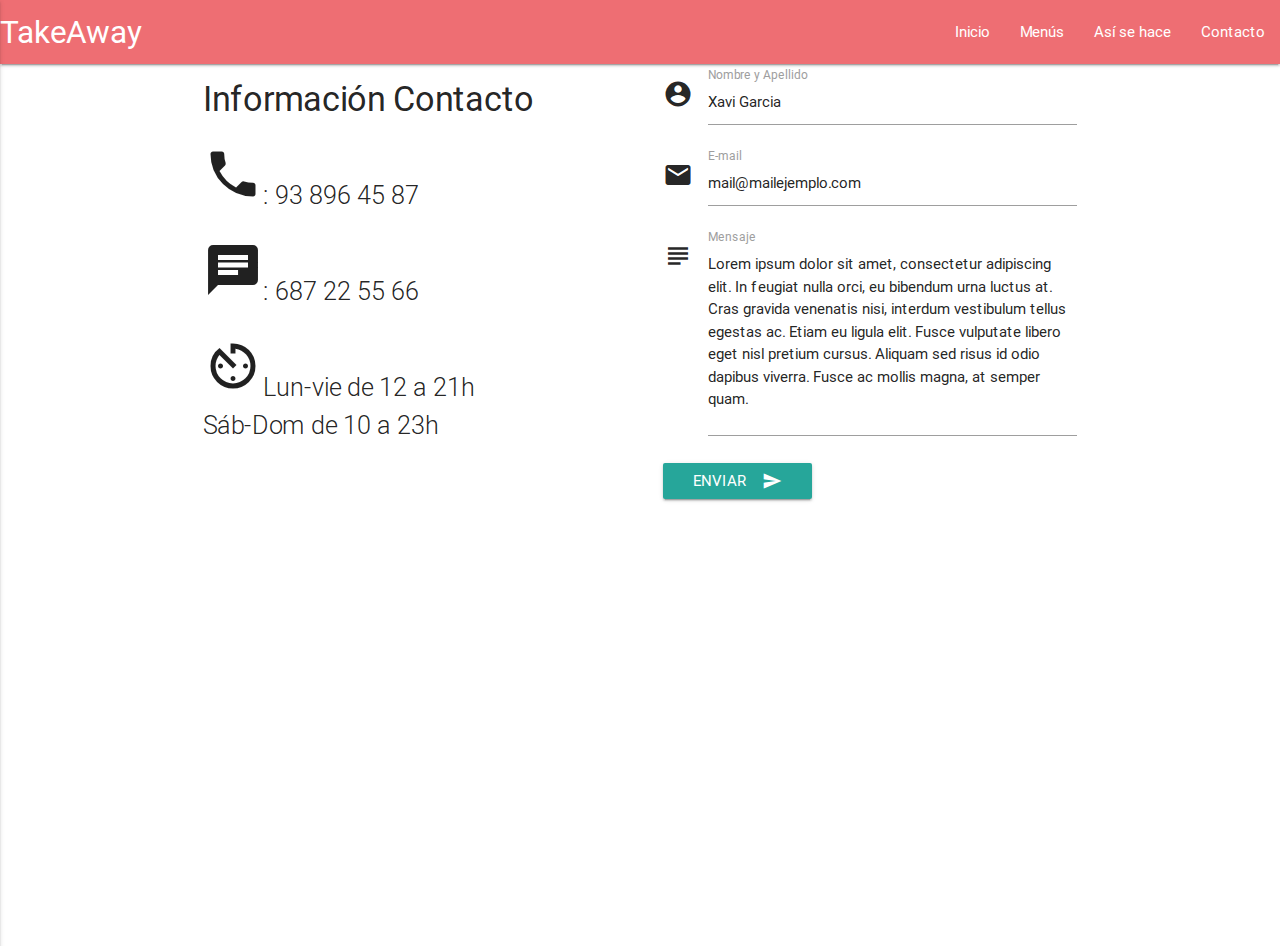
<file: contacto.html>
<!DOCTYPE html>
  <html>
    <head>
      <!--Import Google Icon Font-->
      <link href="http://fonts.googleapis.com/icon?family=Material+Icons" rel="stylesheet">
      <!--Import materialize.css-->
      <link type="text/css" rel="stylesheet" href="css/materialize.min.css"  media="screen,projection"/>

      <!--Let browser know website is optimized for mobile-->
      <meta name="viewport" content="width=device-width, initial-scale=1.0"/>
    </head>

    <body>
      <!--Import jQuery before materialize.js-->
      <script type="text/javascript" src="https://code.jquery.com/jquery-2.1.1.min.js"></script>
      <script type="text/javascript" src="js/materialize.min.js"></script>
	  <script>
		$( document ).ready(function(){
			$(".button-collapse").sideNav();
		})
	  </script>
	  <header>
		<nav>
			<div class="nav-wrapper">
			  <a href="#!" class="brand-logo">TakeAway</a>
			  <a href="#" data-activates="mobile-demo" class="button-collapse"><i class="material-icons">menu</i></a>
			  <!-- Navegació per pantalles grans -->
			  <ul class="right hide-on-med-and-down">
				<li><a href="index.html">Inicio</a></li>
				<li><a href="menus.html">Menús</a></li>
				<li><a href="comoHacemos.html">Así se hace</a></li>
				<li><a href="contacto.html">Contacto</a></li>
			  </ul>
			  <ul class="side-nav" id="mobile-demo">
				<li><a href="index.html">Inicio</a></li>
				<li><a href="menus.html">Menús</a></li>
				<li><a href="comoHacemos.html">Así se hace</a></li>
				<li><a href="contacto.html">Contacto</a></li>
			  </ul>
			</div>
		  </nav>
	  </header>
	  <main>
	  <div class="container">
		<div class="row">
			<!-- se declara div para area info -->
			<div class="col s12 m6 l6">
				<!-- se declara area para telf/whats/redes sociales -->
			<div class="col s12 m12 l12">
				<h4>Información Contacto</h4>
				<p class="flow-text"><i class="medium material-icons">phone</i>: 93 896 45 87</p>
				<p class="flow-text"><i class="medium material-icons">chat</i>: 687 22 55 66</p>
				<p class="flow-text"><i class="medium material-icons">av_timer</i>Lun-vie de 12 a 21h<br>
				Sáb-Dom de 10 a 23h</p>
			</div>
				<!-- se declara area para mapa google maps -->
				<div class="col s12 m12 l12">
					<iframe src="https://www.google.com/maps/embed?pb=!1m18!1m12!1m3!1d2995.4645827175063!2d1.6981210542153617!3d41.34225469382813!2m3!1f0!2f0!3f0!3m2!1i1024!2i768!4f13.1!3m3!1m2!1s0x12a4798ee28317e3%3A0x80149c66fa1200fb!2sCentre+Ensenyaments+T%C3%A8cnics+Pened%C3%A8s+SL!5e0!3m2!1ses!2ses!4v1489146965274" width="100%" height="450" frameborder="0" style="border:0" allowfullscreen></iframe>
				</div>
			</div>
			<!-- se declara div para area form -->
			<div class="col s12 m6 l6">
<form action="php/recibeContact.php" method="post">
	<div class="input-field col s12">
          <i class="material-icons prefix">account_circle</i>
        <input name="nombre" id="nombre" type="text" class="validate" value="Xavi Garcia" required>
        <label for="nombre">Nombre y Apellido</label>
    </div>
	<div class="input-field col s12">
          <i class="material-icons prefix">email</i>
        <input name="email" id="email" type="text" class="validate" value="mail@mailejemplo.com" required>
        <label for="email">E-mail</label>
    </div>

	<div class="input-field col s12">
          <i class="material-icons prefix">subject</i>
		  <textarea name="mensaje" id="mensaje"  class="materialize-textarea">Lorem ipsum dolor sit amet, consectetur adipiscing elit. In feugiat nulla orci, eu bibendum urna luctus at. Cras gravida venenatis nisi, interdum vestibulum tellus egestas ac. Etiam eu ligula elit. Fusce vulputate libero eget nisl pretium cursus. Aliquam sed risus id odio dapibus viverra. Fusce ac mollis magna, at semper quam.</textarea>
          <label for="mensaje">Mensaje</label>
	</div>
	<div class="col s12">
		<button class="btn waves-effect waves-light" type="submit" name="action">Enviar
		<i class="material-icons right">send</i>
		</button>
	</div>
		</form>
			</div>
		</div>
	  </div>
	  </main>
	  
	  
	  
	  
	  
	  
	  
	  
	  
	  
	  
	  
	  
	  
	  
	  
	  
	  
	  
	  
	  
	  
    </body>
  </html>
</file>
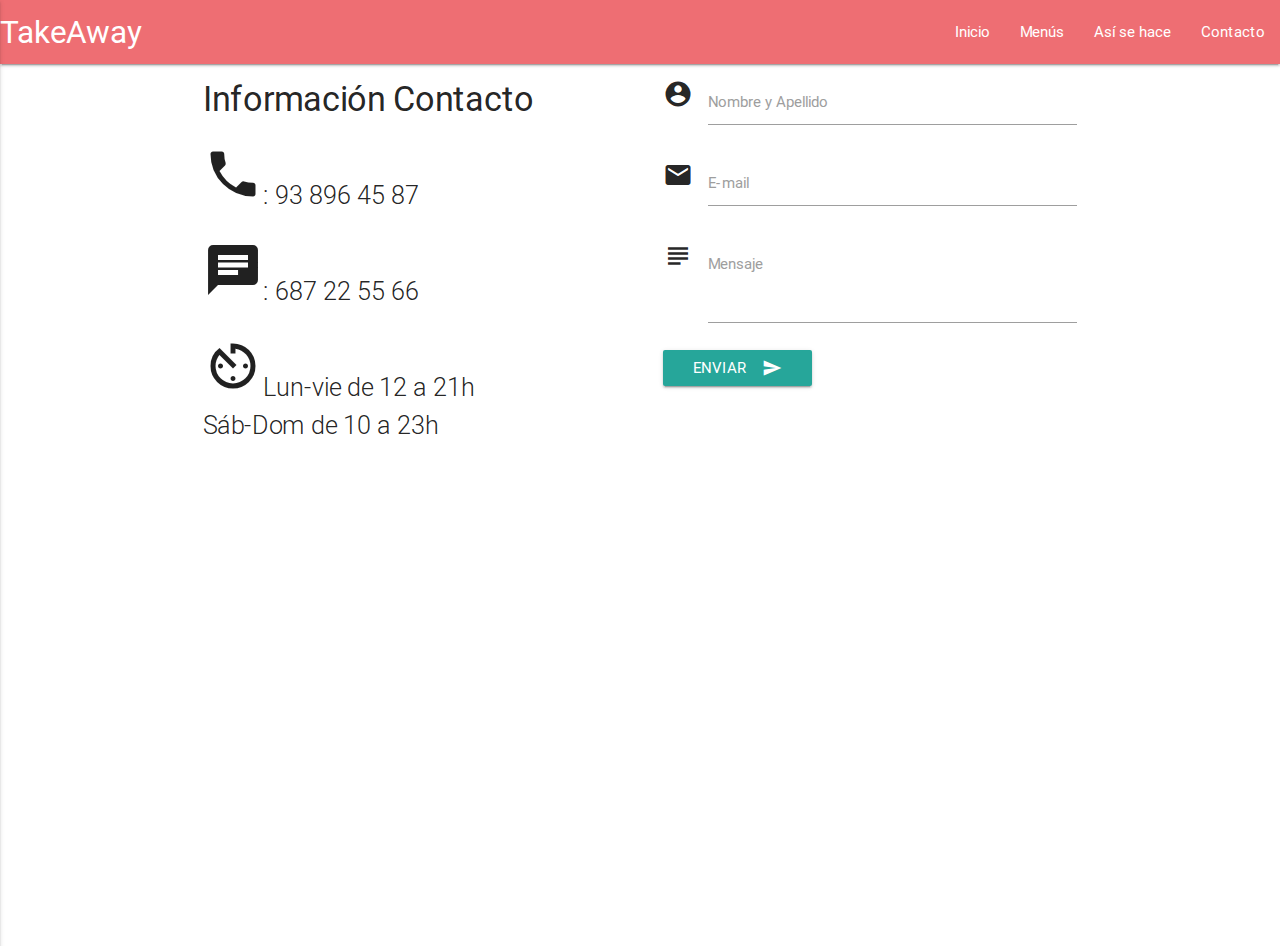
<file: spootify.html>
<!DOCTYPE html>
  <html>
    <head>
      <!--Import Google Icon Font-->
      <link href="http://fonts.googleapis.com/icon?family=Material+Icons" rel="stylesheet">
      <!--Import materialize.css-->
      <link type="text/css" rel="stylesheet" href="css/materialize.min.css"  media="screen,projection"/>

      <!--Let browser know website is optimized for mobile-->
      <meta name="viewport" content="width=device-width, initial-scale=1.0"/>
    </head>

    <body>
      <!--Import jQuery before materialize.js-->
      <script type="text/javascript" src="https://code.jquery.com/jquery-2.1.1.min.js"></script>
      <script type="text/javascript" src="js/materialize.min.js"></script>
	  <script>
		$( document ).ready(function(){
			$(".button-collapse").sideNav();
		})
		$.ajax({
   type : 'GET',
   url : 'https://api.spotify.com/v1/search',
   data : {'q':'coldplay','type':'artist'},
   dataType : 'json',
   success : function(data) {
      $.each(data, function(i, item) {
    console.log(item);
});
   },
}) ;
	  </script>
	  <header>
		<nav>
			<div class="nav-wrapper">
			  <a href="#!" class="brand-logo">TakeAway</a>
			  <a href="#" data-activates="mobile-demo" class="button-collapse"><i class="material-icons">menu</i></a>
			  <!-- Navegació per pantalles grans -->
			  <ul class="right hide-on-med-and-down">
				<li><a href="index.html">Inicio</a></li>
				<li><a href="menus.html">Menús</a></li>
				<li><a href="comoHacemos.html">Así se hace</a></li>
				<li><a href="contacto.html">Contacto</a></li>
			  </ul>
			  <ul class="side-nav" id="mobile-demo">
				<li><a href="index.html">Inicio</a></li>
				<li><a href="menus.html">Menús</a></li>
				<li><a href="comoHacemos.html">Así se hace</a></li>
				<li><a href="contacto.html">Contacto</a></li>
			  </ul>
			</div>
		  </nav>
	  </header>
	  <main>
	  <div class="container">
		<div class="row">
			<!-- se declara div para area info -->
			<div class="col s12 m6 l6">
				<!-- se declara area para telf/whats/redes sociales -->
			<div class="col s12 m12 l12">
				<h4>Información Contacto</h4>
				<p class="flow-text"><i class="medium material-icons">phone</i>: 93 896 45 87</p>
				<p class="flow-text"><i class="medium material-icons">chat</i>: 687 22 55 66</p>
				<p class="flow-text"><i class="medium material-icons">av_timer</i>Lun-vie de 12 a 21h<br>
				Sáb-Dom de 10 a 23h</p>
			</div>
				<!-- se declara area para mapa google maps -->
				<div class="col s12 m12 l12">
					<iframe src="https://www.google.com/maps/embed?pb=!1m18!1m12!1m3!1d2995.4645827175063!2d1.6981210542153617!3d41.34225469382813!2m3!1f0!2f0!3f0!3m2!1i1024!2i768!4f13.1!3m3!1m2!1s0x12a4798ee28317e3%3A0x80149c66fa1200fb!2sCentre+Ensenyaments+T%C3%A8cnics+Pened%C3%A8s+SL!5e0!3m2!1ses!2ses!4v1489146965274" width="100%" height="450" frameborder="0" style="border:0" allowfullscreen></iframe>
				</div>
			</div>
			<!-- se declara div para area form -->
			<div class="col s12 m6 l6">
		<form action="php/recibeContact.php" method="post">
	<div class="input-field col s12">
          <i class="material-icons prefix">account_circle</i>
        <input name="nombre" id="nombre" type="text" class="validate">
        <label for="nombre">Nombre y Apellido</label>
    </div>
	<div class="input-field col s12">
          <i class="material-icons prefix">email</i>
        <input name="email" id="email" type="text" class="validate">
        <label for="email">E-mail</label>
    </div>

	<div class="input-field col s12">
          <i class="material-icons prefix">subject</i>
		  <textarea name="mensaje" id="mensaje"  class="materialize-textarea"></textarea>
          <label for="mensaje">Mensaje</label>
	</div>
	<div class="col s12">
		<button class="btn waves-effect waves-light" type="submit" name="action">Enviar
		<i class="material-icons right">send</i>
		</button>
	</div>
		</form>
			</div>
		</div>
	  </div>
	  </main>
	  
	  
	  
	  
	  
	  
	  
	  
	  
	  
	  
	  
	  
	  
	  
	  
	  
	  
	  
	  
	  
	  
    </body>
  </html>
</file>
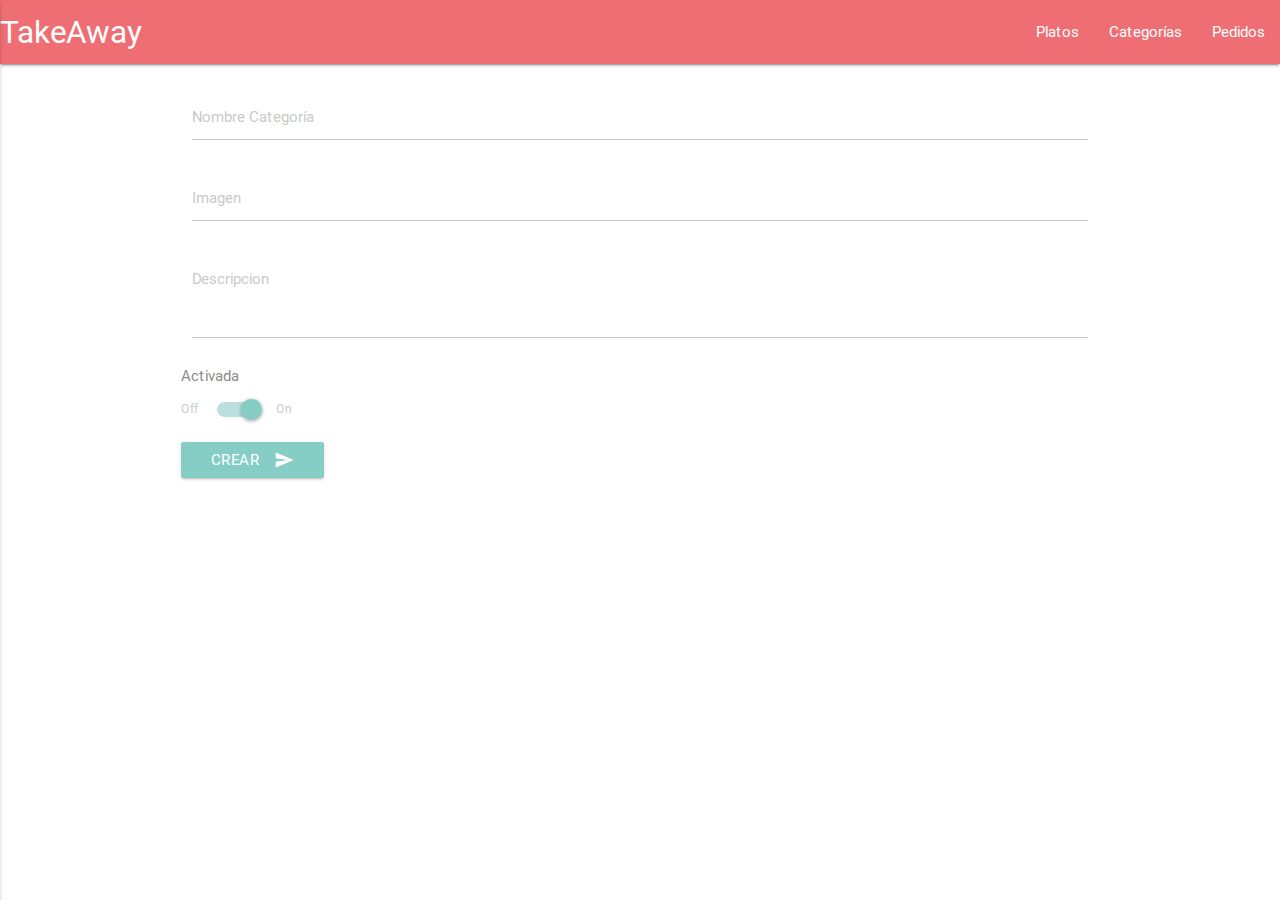
<file: lacueva/addCat.html>
<!DOCTYPE html>
  <html>
    <head>
	 <meta charset="UTF-8">
      <!--Import Google Icon Font-->
      <link href="http://fonts.googleapis.com/icon?family=Material+Icons" rel="stylesheet">
      <!--Import materialize.css-->
      <link type="text/css" rel="stylesheet" href="../css/materialize.min.css"  media="screen,projection"/>

      <!--Let browser know website is optimized for mobile-->
      <meta name="viewport" content="width=device-width, initial-scale=1.0"/>
    </head>

    <body>
      <!--Import jQuery before materialize.js-->
      <script type="text/javascript" src="https://code.jquery.com/jquery-2.1.1.min.js"></script>
      <script type="text/javascript" src="../js/materialize.min.js"></script>
	  <script src="js/addCat.js">		
	  </script>
	  <header>
		<!-- Submenu Categorías -->
		<ul id="cats" class="dropdown-content">
		  <li><a href="addCat.html">Crear</a></li>
		  <li><a href="catList.html">Listado</a></li>
		</ul>
		<!-- Submenu Platos -->
		<ul id="plats" class="dropdown-content">
		  <li><a href="addPlat.html">Crear</a></li>
		  <li><a href="index.html">Listado</a></li>
		</ul>
		<nav>
			<div class="nav-wrapper">
			  <a href="#!" class="brand-logo">TakeAway</a>
			  <a href="#" data-activates="mobile-demo" class="button-collapse"><i class="material-icons">menu</i></a>
			  <!-- Navegació per pantalles grans -->
			  <ul class="right hide-on-med-and-down">
				<li><a class="dropdown-button" data-activates="plats" href="#!" data-beloworigin="true" data-hover="true">Platos</a></li>
				<li><a class="dropdown-button" data-activates="cats" href="#!" data-beloworigin="true" data-hover="true">Categorías</a></li>
				<li><a href="pedidos.html">Pedidos</a></li>
			  </ul>
			  <ul class="side-nav" id="mobile-demo">
				<li><a href="index.html">Platos</a></li>
				<li><a href="categorias.html">Categorías</a></li>
				<li><a href="pedidos.html">Pedidos</a></li>
			  </ul>
			</div>
		  </nav>
	  </header>
	  <main>
<div class="container">
	<div class="row">
		<form id="formulario">
		<div class="input-field col s12">
          <input id="nombreCat" name="nombre" type="text" class="validate">
          <label for="nombreCat">Nombre Categoría</label>
        </div>
		<div class="input-field col s12">
          <input id="imgCat" name="img" type="text" class="validate">
          <label for="imgCat">Imagen</label>
        </div>
		<div class="input-field col s12">
          <textarea name="descripcion" id="descripcion" class="materialize-textarea"></textarea>
          <label for="descripcion">Descripcion</label>
        </div>
	<p>Activada</p>
	<div class="switch">
    <label>
      Off
      <input name="activada" checked type="checkbox">
      <span class="lever"></span>
      On
    </label>
	</div>
	<br>
	 <button class="btn waves-effect waves-light" type="submit" name="action">Crear
    <i class="material-icons right">send</i>
  </button>
		</form>
	</div>
</div>
	  </main>
	  
	  
	  
	  
	  
	  
	  
	  
	  
	  
	  
	  
	  
	  
	  
	  
    </body>
  </html>
</file>
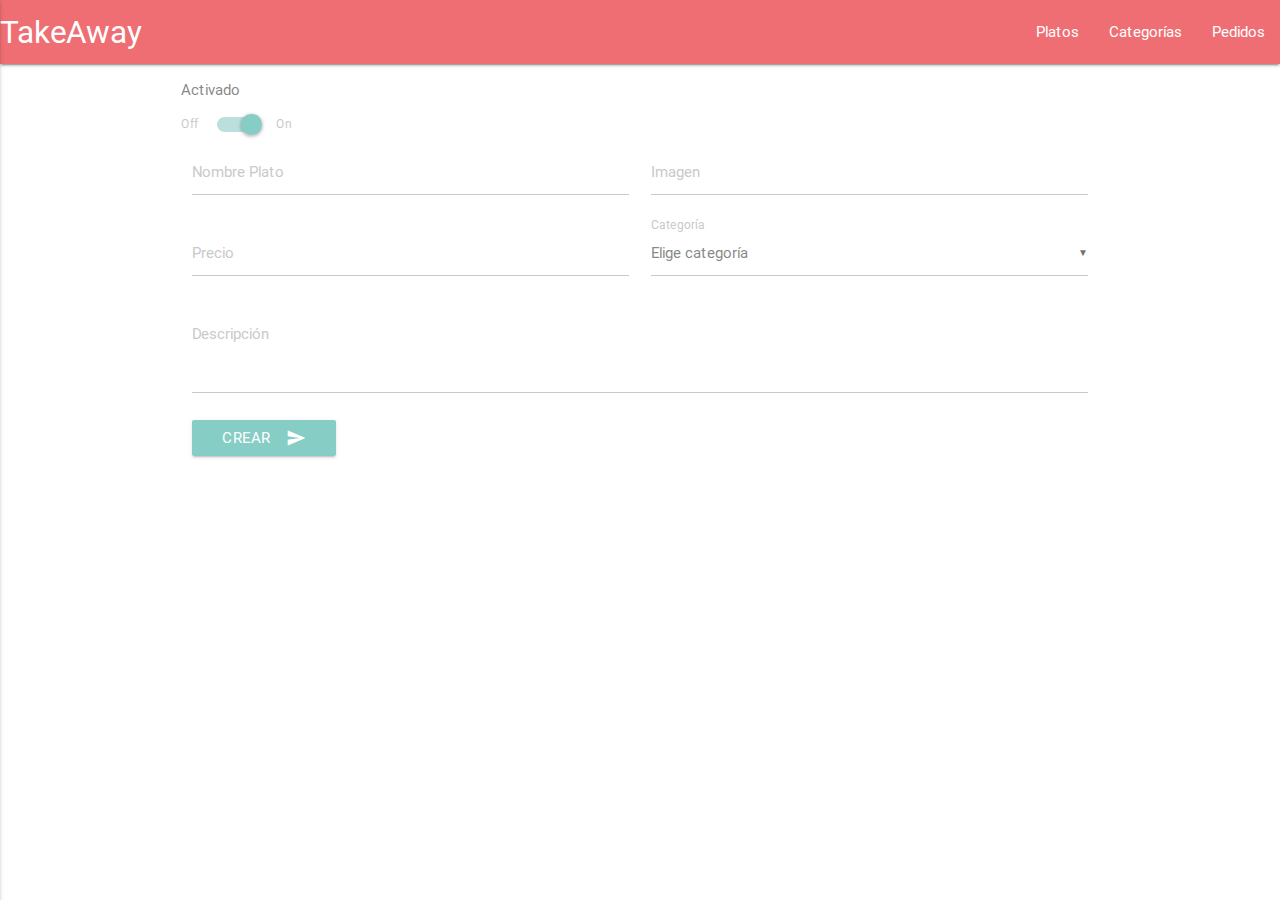
<file: lacueva/addPlat.html>
<!DOCTYPE html>
  <html>
    <head>
      <!--Import Google Icon Font-->
	   <meta charset="UTF-8">
      <link href="http://fonts.googleapis.com/icon?family=Material+Icons" rel="stylesheet">
      <!--Import materialize.css-->
      <link type="text/css" rel="stylesheet" href="../css/materialize.min.css"  media="screen,projection"/>

      <!--Let browser know website is optimized for mobile-->
      <meta name="viewport" content="width=device-width, initial-scale=1.0"/>
    </head>

    <body>
      <!--Import jQuery before materialize.js-->
      <script type="text/javascript" src="https://code.jquery.com/jquery-2.1.1.min.js"></script>
      <script type="text/javascript" src="../js/materialize.min.js"></script>
	  <script src="js/addPlat.js"></script>
	  <header>
		<!-- Submenu Categorías -->
		<ul id="cats" class="dropdown-content">
		  <li><a href="addCat.html">Crear</a></li>
		  <li><a href="catList.html">Listado</a></li>
		</ul>
		<!-- Submenu Platos -->
		<ul id="plats" class="dropdown-content">
		  <li><a href="addPlat.html">Crear</a></li>
		  <li><a href="index.html">Listado</a></li>
		</ul>
		<nav>
			<div class="nav-wrapper">
			  <a href="#!" class="brand-logo">TakeAway</a>
			  <a href="#" data-activates="mobile-demo" class="button-collapse"><i class="material-icons">menu</i></a>
			  <!-- Navegació per pantalles grans -->
			  <ul class="right hide-on-med-and-down">
				<li><a class="dropdown-button" data-activates="plats" href="#!" data-beloworigin="true" data-hover="true">Platos</a></li>
				<li><a class="dropdown-button" data-activates="cats" href="#!" data-beloworigin="true" data-hover="true">Categorías</a></li>
				<li><a href="pedidos.html">Pedidos</a></li>
			  </ul>
			  <ul class="side-nav" id="mobile-demo">
				<li><a href="index.html">Platos</a></li>
				<li><a href="categorias.html">Categorías</a></li>
				<li><a href="pedidos.html">Pedidos</a></li>
			  </ul>
			</div>
		  </nav>
	  </header>
	  <main class="container">
<form id="formulario">
	<div class="row">
	<p>Activado</p>
	<div class="switch">
    <label>
      Off
      <input name="activado" checked type="checkbox">
      <span class="lever"></span>
      On
    </label>
	</div>
		<div class="input-field col s12 m6 l6">
          <input id="nombrePlat" name="nombre" type="text" class="validate" pattern="[A-Za-z]{3-20}" required>
          <label for="nombrePlat">Nombre Plato</label>
        </div>
		<div class="input-field col s12 m6 l6">
          <input id="imagen" name="img" type="text" class="validate">
          <label for="imagen">Imagen</label>
        </div>
		<div class="input-field col s12 m6 l6">
          <input id="precio" name="precio" type="number" class="validate" step="0.10">
          <label for="precio">Precio</label>
        </div>
	<div class="input-field col s12 m6 l6">
    <select name="id_categoria">
      <option value="" disabled selected>Elige categoría</option>
      <option value="2">Entrantes</option>
      <option value="3">Principales</option>
      <option value="4">Postres</option>
    </select>
    <label>Categoría</label>
  </div>
		<div class="input-field col s12">
          <textarea id="descripcion" class="materialize-textarea" name="descripcion"></textarea>
          <label for="descripcion">Descripción</label>
        </div>
	<div class="col s3">
	 <button class="btn waves-effect waves-light" type="submit" name="action">Crear
    <i class="material-icons right">send</i>
  </button>
  </di

	</div>
		</form>
	  </main>
    </body>
  </html>
</file>
